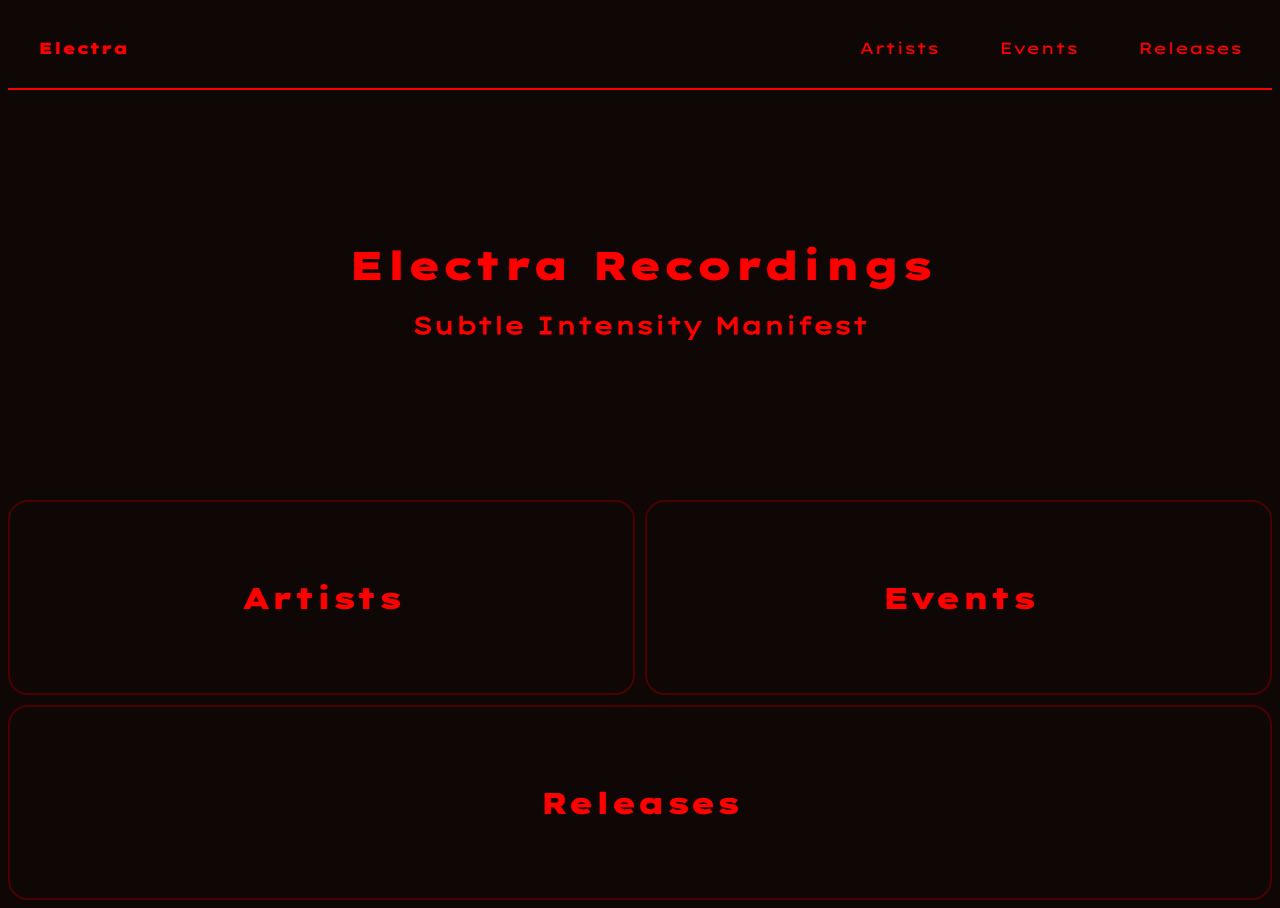
<file: index.html>
<!DOCTYPE html>
<html lang="en">
<head>
    <meta charset="UTF-8">
    <meta name="viewport" content="width=device-width, initial-scale=1.0">
    <link rel="stylesheet" href="index-style.css">
    <title>Electra Recordings</title>
</head>
<body>
    <div class="nav">
        <a href="index.html" class="nav-link-home">Electra</a>
        <img src="Vector.png" class="hide-tablet" onclick = "toggleDropDown()" alt="">
        <div class="nav-links-wrapper hide-mobile">
            <a href="artists.html" class="nav-link dropdown hide-mobile show-tablet">Artists</a>
            <a href="events.html" class="nav-link dropdown hide-mobile show-tablet">Events</a>
            <a href="releases.html" class="nav-link dropdown hide-mobile show-tablet">Releases</a>
        </div>
    </div>
    <div class="grid">
        <div class="header">
            <h1>Electra Recordings</h1>
            <h2>Subtle Intensity Manifest</h2>
        </div>
        <div class="second-item">Artists</div>
        <div class="third-item">Events</div>
        <div class="fourth-item">Releases </div>
    </div>
</body>
<script src="dropdown-script.js"></script>
</html>
</file>
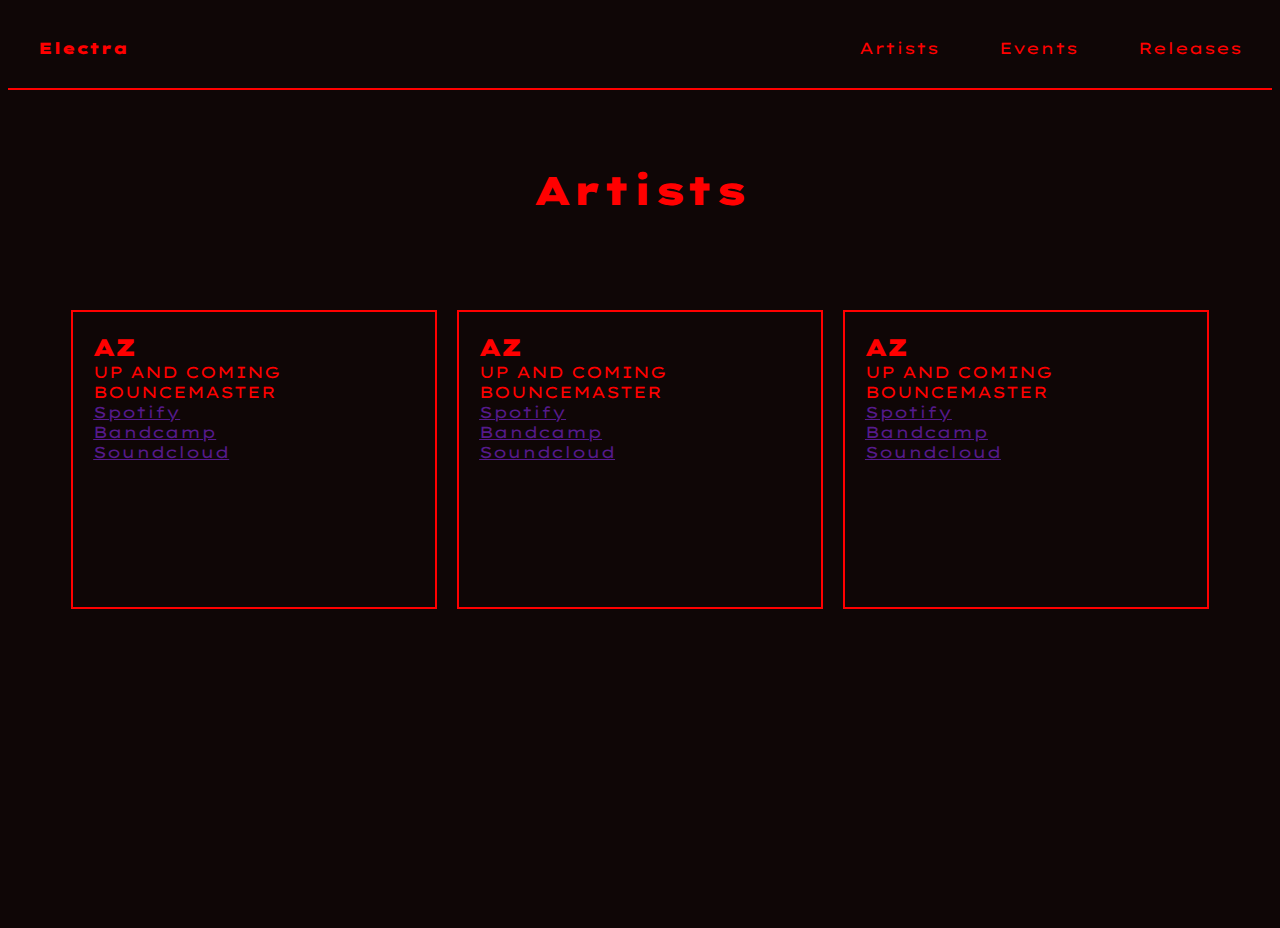
<file: artists.html>
<!DOCTYPE html>
<html lang="en">

<head>
    <meta charset="UTF-8">
    <meta name="viewport" content="width=device-width, initial-scale=1.0">
    <title>Artists</title>
    <link rel="stylesheet" href="artists-style.css">
</head>

<body>
    <div class="nav">
        <a href="index.html" class="nav-link-home">Electra</a>
        <img src="Vector.png" class="hide-tablet" onclick = "toggleDropDown()" alt="">
        <div class="nav-links-wrapper hide-mobile">
            <a href="artists.html" class="nav-link dropdown hide-mobile show-tablet">Artists</a>
            <a href="events.html" class="nav-link dropdown hide-mobile show-tablet">Events</a>
            <a href="releases.html" class="nav-link dropdown hide-mobile show-tablet">Releases</a>
        </div>
    </div>
    </div>
    <div class="grid">
        <div class="header">
            Artists
        </div>
        <div class="artist">
            <div class="artist-name">AZ</div>
            <div class="artist-description">UP AND COMING BOUNCEMASTER</div>
            <div class="artist-links">
                <a href="">Spotify</a> <br>
                <a href="">Bandcamp</a> <br>
                <a href="">Soundcloud</a> <br>
            </div>
        </div>
        <div class="artist">
            <div class="artist-name">AZ</div>
            <div class="artist-description">UP AND COMING BOUNCEMASTER</div>
            <div class="artist-links">
                <a href="">Spotify</a> <br>
                <a href="">Bandcamp</a> <br>
                <a href="">Soundcloud</a> <br>
            </div>
        </div>
        <div class="artist">
            <div class="artist-name">AZ</div>
            <div class="artist-description">UP AND COMING BOUNCEMASTER</div>
            <div class="artist-links">
                <a href="">Spotify</a><br>
                <a href="">Bandcamp</a><br>
                <a href="">Soundcloud</a><br>
            </div>
        </div>
    </div>
</body>
<script src="dropdown-script.js"></script>
</html>
</file>
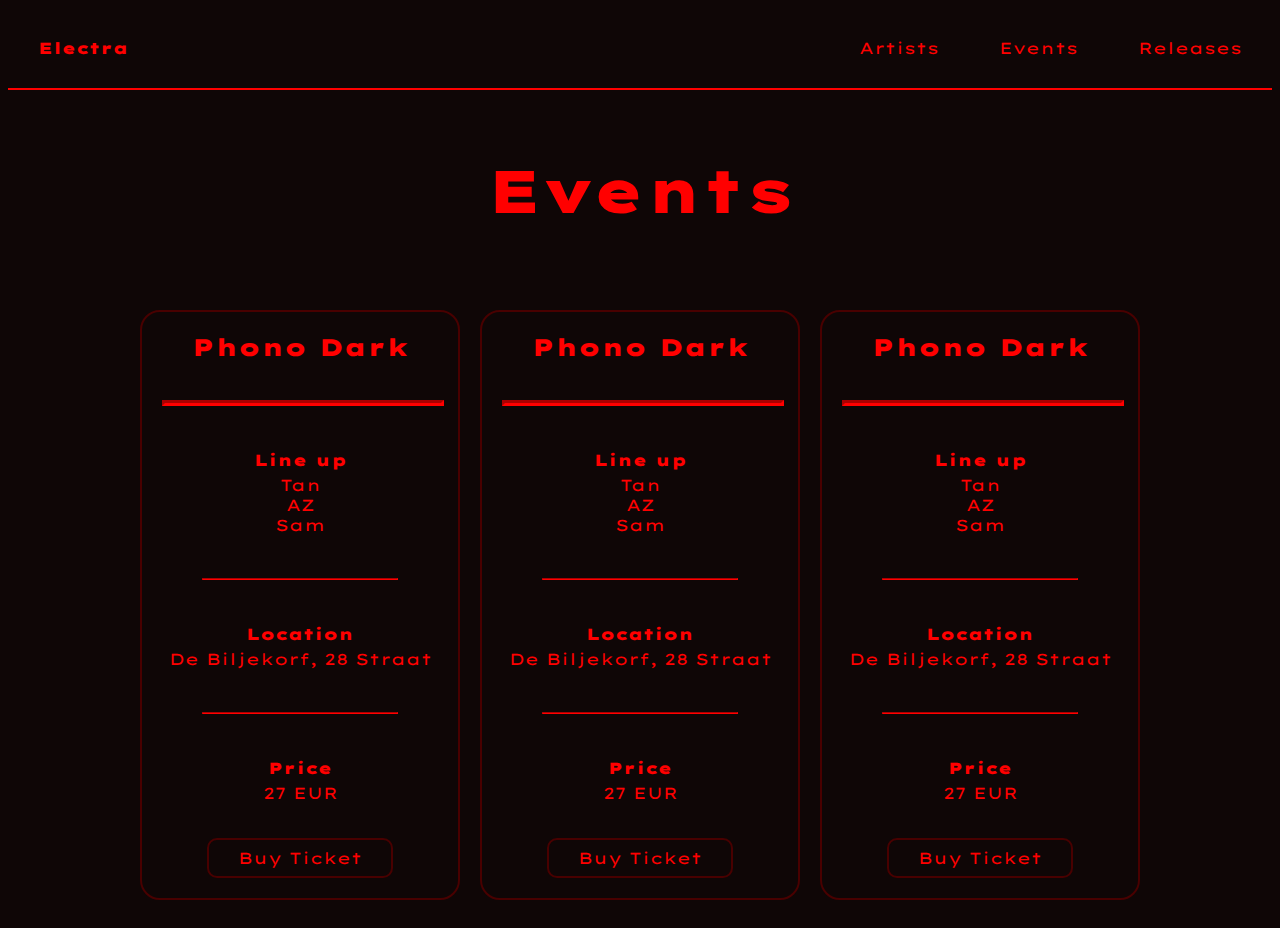
<file: events.html>
<!DOCTYPE html>
<html lang="en">
<head>
    <meta charset="UTF-8">
    <meta name="viewport" content="width=device-width, initial-scale=1.0">
    <title>Events</title>
    <link rel="stylesheet" href="events-style.css">
</head>
<body>
    <div class="nav">
        <a href="index.html" class="nav-link-home">Electra</a>
        <img src="Vector.png" class="hide-tablet" onclick = "toggleDropDown()" alt="">
        <div class="nav-links-wrapper hide-mobile">
            <a href="artists.html" class="nav-link dropdown hide-mobile show-tablet">Artists</a>
            <a href="events.html" class="nav-link dropdown hide-mobile show-tablet">Events</a>
            <a href="releases.html" class="nav-link dropdown hide-mobile show-tablet">Releases</a>
        </div>
    </div>
    <div class="grid">
        <div class="header">
            Events
        </div>
        <div class="event">
            <div class="event-name">Phono Dark</div>
            <hr class="extra-thick">
            <div class="event-lineup">
                <div class="event-header">Line up</div>
                <div class="event-text">
                    Tan <br>
                AZ <br>
                Sam <br>
                </div>
                
            </div>
            <hr>
            <div class="event-location">
                <div class="event-header">Location</div>
                <div class="event-text">De Biljekorf, 28 Straat</div>
            </div>
            <hr>
            <div class="price">
                <div class="event-header">Price</div>
                <div class="event-text">27 EUR</div>
            </div>
            <div class="buy-ticket-button">Buy Ticket</div>
        </div>
        <div class="event">
            <div class="event-name">Phono Dark</div>
            <hr class="extra-thick">
            <div class="event-lineup">
                <div class="event-header">Line up</div>
                <div class="event-text">
                    Tan <br>
                AZ <br>
                Sam <br>
                </div>
                
            </div>
            <hr>
            <div class="event-location">
                <div class="event-header">Location</div>
                <div class="event-text">De Biljekorf, 28 Straat</div>
            </div>
            <hr>
            <div class="price">
                <div class="event-header">Price</div>
                <div class="event-text">27 EUR</div>
            </div>
            <div class="buy-ticket-button">Buy Ticket</div>
        </div>
        <div class="event">
            <div class="event-name">Phono Dark</div>
            <hr class="extra-thick">
            <div class="event-lineup">
                <div class="event-header">Line up</div>
                <div class="event-text">
                    Tan <br>
                AZ <br>
                Sam <br>
                </div>
                
            </div>
            <hr>
            <div class="event-location">
                <div class="event-header">Location</div>
                <div class="event-text">De Biljekorf, 28 Straat</div>
            </div>
            <hr>
            <div class="price">
                <div class="event-header">Price</div>
                <div class="event-text">27 EUR</div>
            </div>
            <div class="buy-ticket-button">Buy Ticket</div>
        </div>
        
    </div>
</body>
<script src="dropdown-script.js"></script>
</html>
</file>
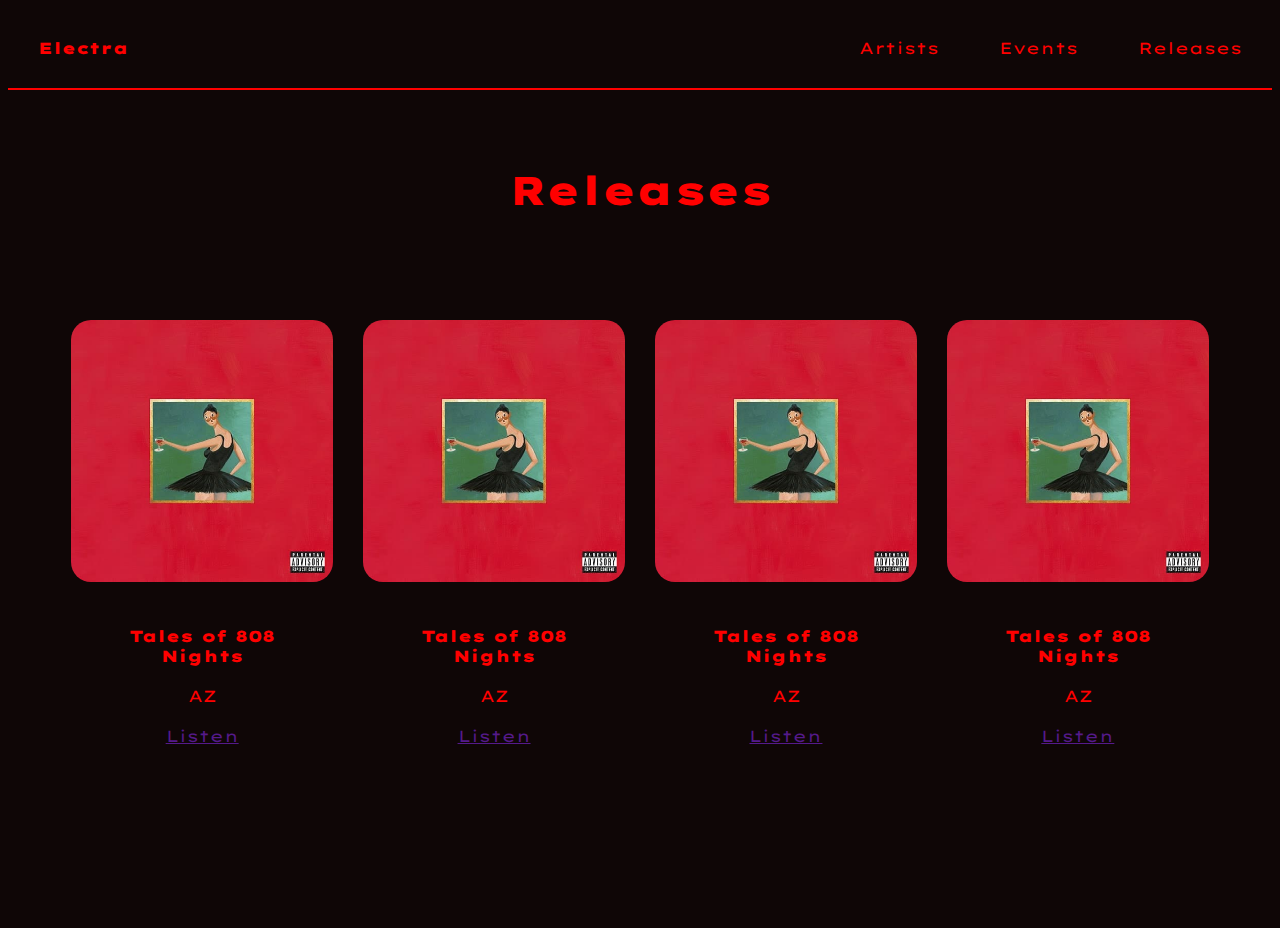
<file: releases.html>
<!DOCTYPE html>
<html lang="en">
<head>
    <meta charset="UTF-8">
    <meta name="viewport" content="width=device-width, initial-scale=1.0">
    <link rel="stylesheet" href="releases-style.css">
    <title>Electra Recordings</title>
</head>
<body>
    <div class="nav">
        <a href="index.html" class="nav-link-home">Electra</a>
        <img src="Vector.png" class="hide-tablet" onclick = "toggleDropDown()" alt="">
        <div class="nav-links-wrapper hide-mobile">
            <a href="artists.html" class="nav-link dropdown hide-mobile show-tablet">Artists</a>
            <a href="events.html" class="nav-link dropdown hide-mobile show-tablet">Events</a>
            <a href="releases.html" class="nav-link dropdown hide-mobile show-tablet">Releases</a>
        </div>
    </div>
    <div class="grid">
        <div class="header">
            Releases
        </div>
        <div class="release">
            <img src="album-cover-exampe.jpg" alt="">
            <div class="release-text">
                <div class="release-name">Tales of 808 Nights</div>
                <div class="release-artist">AZ</div>
                <div class="release-link"><a href="">Listen</a></div>
            </div>
        </div>
        <div class="release">
            <img src="album-cover-exampe.jpg" alt="">
            <div class="release-text">
                <div class="release-name">Tales of 808 Nights</div>
                <div class="release-artist">AZ</div>
                <div class="release-link"><a href="">Listen</a></div>
            </div>
        </div>
        <div class="release">
            <img src="album-cover-exampe.jpg" alt="">
            <div class="release-text">
                <div class="release-name">Tales of 808 Nights</div>
                <div class="release-artist">AZ</div>
                <div class="release-link"><a href="">Listen</a></div>
            </div>
        </div>
        <div class="release">
            <img src="album-cover-exampe.jpg" alt="">
            <div class="release-text">
                <div class="release-name">Tales of 808 Nights</div>
                <div class="release-artist">AZ</div>
                <div class="release-link"><a href="">Listen</a></div>
            </div>
        </div>
    </div>

    
</body>
<script src="dropdown-script.js"></script>
</html>
</file>
<file: index-style.css>
@font-face {
    font-family: "lexendtera-black";
    src: url("static/LexendTera-Black.ttf");
}

@font-face {
    font-family: "lexendtera-regular";
    src: url("static/LexendTera-Regular.ttf");
}

html {
    font-family: "lexendtera-regular";
}

body {
    background-color: #0F0606;
    padding: 0;
    color: #FF0000;
}

.nav {
    width: 100%;
    display: flex;
    flex-wrap: wrap;
    border-bottom: 2px solid #FF0000;
    justify-content: space-between;
    align-items: center;
}

.nav-links-wrapper {
    display: block;
    width: 100%;
}

.nav-links-wrapper > a {
    display: block;
}

.nav > img {
    height: 16px;
    width: 16px;
    padding: 30px;  
}

.hide-mobile {
    display: none;  
}

.nav-link, .nav-link-home {
    text-decoration: none;
    color: #FF0000;
    padding: 30px;
}

.nav-link-home {
    font-family: "lexendtera-black";
}

.nav-link {
    align-self: flex-end;   
}

.grid {
    width: 100%;
    background-color: #0F0606;
    display: grid;
    grid-template-columns: repeat(5, 1fr);
    grid-template-rows: repeat(5, 1fr);
    height: 90vh;
    margin: 0px;
    gap: 10px;
}

.header {
    grid-column-start: 1;
    grid-column-end: 6;
    grid-row-start: 1;
    grid-row-end: 3;
    display: flex;
    justify-content: center;
    align-items: center;
    flex-direction: column;
    font-family: "lexendtera-black";
}

.header>h1,
.header>h2 {
    text-align: center;
    margin: 10px;
}

.header>h2 {
    font-family: "lexendtera-regular";
}

.second-item,
.third-item,
.fourth-item {
    grid-column-start: 2;
    grid-column-end: 5;
    display: flex;
    flex-wrap: wrap;
    justify-content: center;
    align-content: center;
    border: 2px solid #490000;
    font-family: "lexendtera-black";
    border-radius: 20px;
}

.second-item:hover, .third-item:hover, .fourth-item:hover {
    background-color: #490000;
    color: white;
}

@media screen and (min-width: 580px) {
    .grid {
        grid-template-columns: repeat(12,1fr);
        grid-template-rows: repeat(12,1fr);
    }

    .hide-tablet {
        display: none;
    }

    .hide-mobile {
        display: block;
    }

    .nav-links-wrapper {
        display: flex;
        width: auto;
    }

    .header {
        grid-column: 1 / span 12;
        grid-row: 1 / span 6;
    }

    .header > h1 {
        font-size: 40px;
    }

    .second-item,
    .third-item,
    .fourth-item {
        font-size: 30px;
    }

    .second-item, .third-item {
        grid-row: 7 / span 3;
    }

    .second-item {
        grid-column: 1 / span 6;
    }

    .third-item {
        grid-column: 7 / span 6;
    }

    .fourth-item {
        grid-row: 10 / span 3;
        grid-column: 1 / span 12;
    }
}
</file>
<file: artists-style.css>
@font-face {
    font-family: "lexendtera-black";
    src: url("static/LexendTera-Black.ttf")
}

@font-face {
    font-family: "lexendtera-regular";
    src: url("static/LexendTera-Regular.ttf");
}

html {
    font-size: 16px;
}

body {
    background-color: #0F0606;
    color: #FF0000;
    font-family: "lexendtera-regular";
    display: flex;
    align-items: center;
    flex-direction: column;
}

.nav {
    width: 100%;
    display: flex;
    flex-wrap: wrap;
    border-bottom: 2px solid #FF0000;
    justify-content: space-between;
    align-items: center;
}

.nav-links-wrapper {
    display: block;
    width: 100%;
}

.nav-links-wrapper > a {
    display: block;
}

.nav > img {
    height: 16px;
    width: 16px;
    padding: 30px;  
}

.hide-mobile {
    display: none;  
}

.nav-link, .nav-link-home {
    text-decoration: none;
    color: #FF0000;
    padding: 30px;
}

.nav-link-home {
    font-family: "lexendtera-black";
}

.nav-link {
    align-self: flex-end;   
}

.grid {
    display: grid;
    min-height: 90vh;
    grid-template-rows: 200px auto auto auto;
    grid-template-columns: repeat(auto-fit, minmax(250px, 1fr));
    width: 90%;
    gap: 20px;
    margin-bottom: 20px;
}


.header {
    grid-row: 1 / span 1;
    grid-column: 1 / span 1;
    display: flex;
    justify-content: center;
    align-items: center;
    font-family: "lexendtera-black";
    font-size: 2.5rem;
}

.artist {
    border: 2px solid #FF0000;
    padding: 20px;
}

.artist-name {
    font-family: "lexendtera-black";
    font-size: 1.5rem;
}
@media screen and (min-width: 580px) {
    .header { 
        grid-column: 1 / span 2;
    }

    .nav-link {
        align-self: flex-end;
    }

    .nav-links-wrapper {
        display: flex;
        width: auto;
    }

    .hide-tablet {
        display: none;
    }

    .show-tablet {
        display: block;
    }
}

@media screen and (min-width: 880px) {
    .grid {
        grid-template-columns: 1fr 1fr 1fr;
    }
    .header {
        grid-column: 1 / span 3;
    }
}
</file>
<file: events-style.css>
@font-face {
    font-family: "lexendtera-black";
    src: url("static/LexendTera-Black.ttf")
}

@font-face {
    font-family: "lexendtera-regular";
    src: url("static/LexendTera-Regular.ttf");
}

html {
    font-size: 16px;
}

body {
    background-color: #0F0606;
    color: #FF0000;
    font-family: "lexendtera-regular";
    display: flex;
    flex-direction: column;
    align-items: center;
    justify-content: center;
}

.nav {
    width: 100%;
    display: flex;
    flex-wrap: wrap;
    border-bottom: 2px solid #FF0000;
    justify-content: space-between;
    align-items: center;
}

.nav-links-wrapper {
    display: block;
    width: 100%;
}

.nav-links-wrapper > a {
    display: block;
}

.nav > img {
    height: 16px;
    width: 16px;
    padding: 30px;  
}

.hide-mobile {
    display: none;  
}

.nav-link, .nav-link-home {
    text-decoration: none;
    color: #FF0000;
    padding: 30px;
}

.nav-link-home {
    font-family: "lexendtera-black";
}

.nav-link {
    align-self: flex-end;   
}

.grid {
    display: grid;
    max-width: 320px;
    min-height: 90vh;
    grid-template-rows: 200px auto;
    grid-template-columns: 1fr;
    width: 90%;
    gap: 20px;
    margin-bottom: 20px;
}

.header {
    grid-row: 1 / span 1;
    grid-column: 1 / span 1;
    display: flex;
    justify-content: center;
    align-items: center;
    font-family: "lexendtera-black";
    font-size: 2.5rem;;
}

.event {
    max-width: 320px;
    padding: 20px;
    border: 2px solid #490000;
    border-radius: 20px;
    text-align: center;
    display: flex;
    justify-content: space-between;
    align-items: center;
    flex-direction: column;
}

.event-name {
    font-size: 1.5rem;
    font-family: "lexendtera-black";
}

.event-header {
    margin-top: 5px;
    margin-bottom: 5px;
    font-size: 1rem;
    font-family: "lexendtera-black";
}

.buy-ticket-button {
    border: 2px solid #490000;
    padding: 8px;
    width: 60%;
    border-radius: 10px;
}

.buy-ticket-button:hover{
    background-color: #490000;
    color: white;
}

hr {
    border-color: #FF0000;
    width: 70%;
}

.extra-thick {
    border-width: 3px;
    width: 100%;
}

.event-text {
    margin-bottom: 5px;
}

@media screen and (min-width:700px) {
    .grid {
        grid-template-columns: 1fr 1fr;
        max-width: 640px;
    }
    .header {
        grid-column: 1 / span 2;
    }

    .nav-links-wrapper {
        display: flex;
        width: auto;
    }
    
    .hide-tablet {
        display: none;
    }

    .hide-mobile {
        display: block;
    }

    .nav-links-wrapper {
        display: flex;
    }
}

@media screen and (min-width:1020px) {
    .grid {
        grid-template-columns: 1fr 1fr 1fr;
        max-width: 1000px;
    }
    .header {
        grid-column: 1 / span 3;
        font-size: 60px;
    }
}
</file>
<file: releases-style.css>
@font-face {
    font-family: "lexendtera-black";
    src: url("static/LexendTera-Black.ttf")
}

@font-face {
    font-family: "lexendtera-regular";
    src: url("static/LexendTera-Regular.ttf");
}

html {
    font-size: 16px;
}

body {
    background-color: #0F0606;
    color: #FF0000;
    font-family: "lexendtera-regular";
    display: flex;
    align-items: center;
    flex-direction: column;
}

/* nav */
.nav {
    width: 100%;
    display: flex;
    flex-wrap: wrap;
    border-bottom: 2px solid #FF0000;
    justify-content: space-between;
    align-items: center;
}

.nav-links-wrapper {
    display: block;
    width: 100%;
}

.nav-links-wrapper > a {
    display: block;
}

.nav > img {
    height: 16px;
    width: 16px;
    padding: 30px;  
}

.hide-mobile {
    display: none;  
}

.nav-link, .nav-link-home {
    text-decoration: none;
    color: #FF0000;
    padding: 30px;
}

.nav-link-home {
    font-family: "lexendtera-black";
}

.nav-link {
    align-self: flex-end;   
}

/* end of nav */

.grid {
    display: grid;
    min-height: 90vh;
    grid-template-rows: 200px auto auto auto;
    grid-template-columns: repeat(auto-fit, minmax(250px, 1fr));
    width: 90%;
    gap: 30px;
    margin-bottom: 20px;
}


.header {
    grid-row: 1 / span 1;
    grid-column: 1 / span 1;
    display: flex;
    justify-content: center;
    align-items: center;
    font-family: "lexendtera-black";
    font-size: 2.5rem;
}

.release {
    border-radius: 20px;
}

.release-text {
    padding: 20px;
    text-align: center;
}

.release > img {
    width: 100%;
    border-radius: 20px;

}

.release-name {
    margin-top: 20px;   
    font-family: "lexendtera-black";
}

.release-artist {
    margin-top: 20px;
}

.release-link { 
    margin-top: 20px;
}

@media screen and (min-width: 580px) {
    .header { 
        grid-column: 1 / span 2;
    }

    .nav-link {
        align-self: flex-end;
    }

    .nav-links-wrapper {
        display: flex;
        width: auto;
    }

    .hide-tablet {
        display: none;
    }

    .show-tablet {
        display: block;
    }
}

@media screen and (min-width: 880px) {
    .header {
        grid-column: 1 / span 4;
    }
}
</file>
